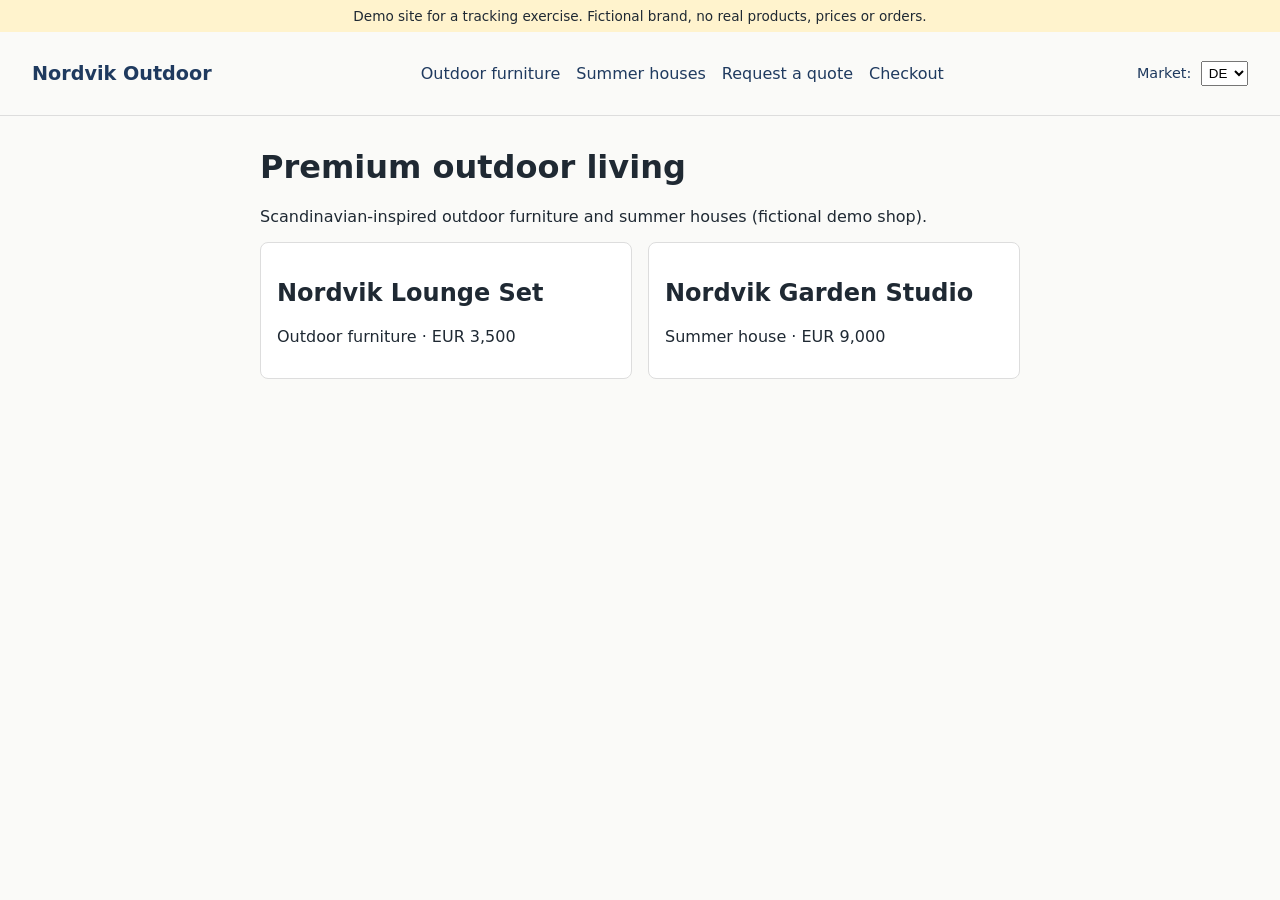
<file: index.html>
<!DOCTYPE html>
<html lang="en">
<head>
<meta charset="utf-8">
<meta name="viewport" content="width=device-width, initial-scale=1">
<title>Home | Nordvik Outdoor (demo)</title>
<!-- Google Tag Manager -->
<script>(function(w,d,s,l,i){w[l]=w[l]||[];w[l].push({'gtm.start':new Date().getTime(),event:'gtm.js'});var f=d.getElementsByTagName(s)[0],j=d.createElement(s),dl=l!='dataLayer'?'&l='+l:'';j.async=true;j.src='https://www.googletagmanager.com/gtm.js?id='+i+dl;f.parentNode.insertBefore(j,f);})(window,document,'script','dataLayer','GTM-TNJ369RV');</script>
<!-- End Google Tag Manager -->
<link rel="stylesheet" href="style.css">
</head>
<body data-page="home">
<!-- Google Tag Manager (noscript) -->
<noscript><iframe src="https://www.googletagmanager.com/ns.html?id=GTM-TNJ369RV" height="0" width="0" style="display:none;visibility:hidden"></iframe></noscript>
<!-- End Google Tag Manager (noscript) -->
<div class="banner">Demo site for a tracking exercise. Fictional brand, no real products, prices or orders.</div>
<header><a href="index.html" class="logo">Nordvik Outdoor</a><nav><a href="outdoor-furniture.html">Outdoor furniture</a><a href="summer-house.html">Summer houses</a><a href="quote.html">Request a quote</a><a href="checkout.html">Checkout</a></nav></header>
<main>
<h1>Premium outdoor living</h1><p>Scandinavian-inspired outdoor furniture and summer houses (fictional demo shop).</p>
<div class="cards">
<a class="card" href="outdoor-furniture.html"><h2>Nordvik Lounge Set</h2><p>Outdoor furniture · EUR 3,500</p></a>
<a class="card" href="summer-house.html"><h2>Nordvik Garden Studio</h2><p>Summer house · EUR 9,000</p></a>
</div>
</main>
<script src="shop.js"></script>
</body>
</html>
</file>
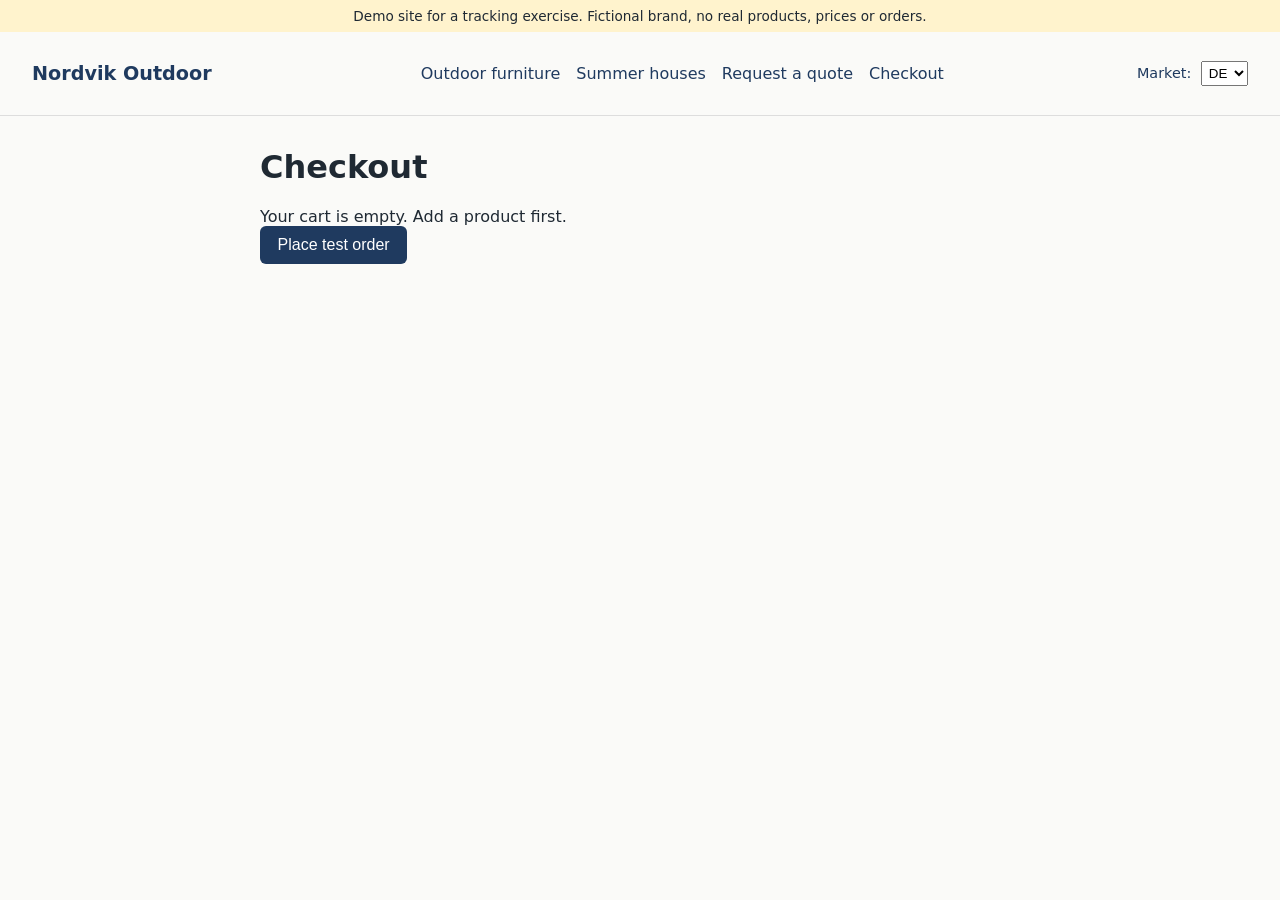
<file: checkout.html>
<!DOCTYPE html>
<html lang="en">
<head>
<meta charset="utf-8">
<meta name="viewport" content="width=device-width, initial-scale=1">
<title>Checkout | Nordvik Outdoor (demo)</title>
<!-- Google Tag Manager -->
<script>(function(w,d,s,l,i){w[l]=w[l]||[];w[l].push({'gtm.start':new Date().getTime(),event:'gtm.js'});var f=d.getElementsByTagName(s)[0],j=d.createElement(s),dl=l!='dataLayer'?'&l='+l:'';j.async=true;j.src='https://www.googletagmanager.com/gtm.js?id='+i+dl;f.parentNode.insertBefore(j,f);})(window,document,'script','dataLayer','GTM-TNJ369RV');</script>
<!-- End Google Tag Manager -->
<link rel="stylesheet" href="style.css">
</head>
<body data-page="checkout">
<!-- Google Tag Manager (noscript) -->
<noscript><iframe src="https://www.googletagmanager.com/ns.html?id=GTM-TNJ369RV" height="0" width="0" style="display:none;visibility:hidden"></iframe></noscript>
<!-- End Google Tag Manager (noscript) -->
<div class="banner">Demo site for a tracking exercise. Fictional brand, no real products, prices or orders.</div>
<header><a href="index.html" class="logo">Nordvik Outdoor</a><nav><a href="outdoor-furniture.html">Outdoor furniture</a><a href="summer-house.html">Summer houses</a><a href="quote.html">Request a quote</a><a href="checkout.html">Checkout</a></nav></header>
<main>
<h1>Checkout</h1><div id="cart"></div><button id="place-order">Place test order</button><p id="msg" class="msg"></p>
</main>
<script src="shop.js"></script>
</body>
</html>
</file>
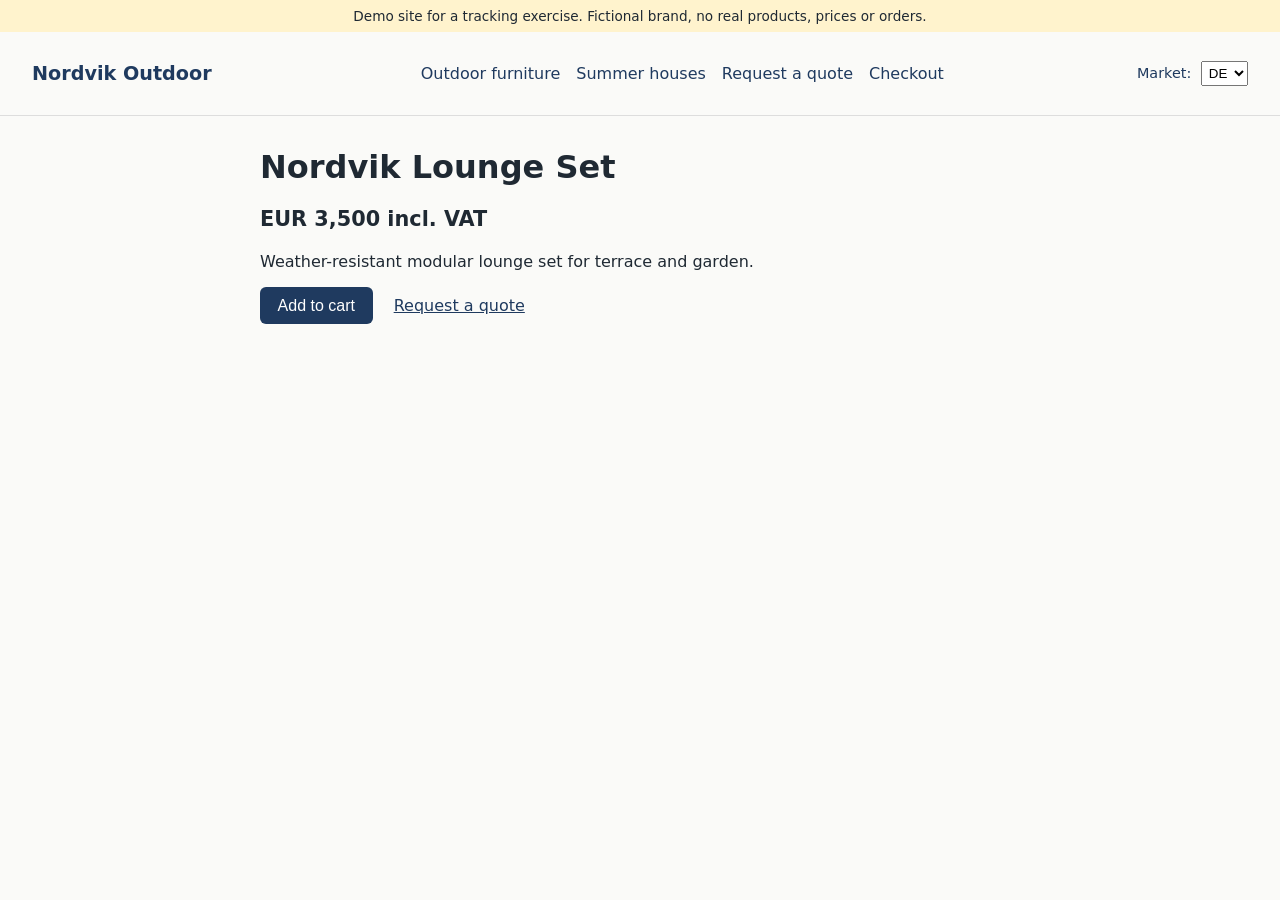
<file: outdoor-furniture.html>
<!DOCTYPE html>
<html lang="en">
<head>
<meta charset="utf-8">
<meta name="viewport" content="width=device-width, initial-scale=1">
<title>Nordvik Lounge Set | Nordvik Outdoor (demo)</title>
<!-- Google Tag Manager -->
<script>(function(w,d,s,l,i){w[l]=w[l]||[];w[l].push({'gtm.start':new Date().getTime(),event:'gtm.js'});var f=d.getElementsByTagName(s)[0],j=d.createElement(s),dl=l!='dataLayer'?'&l='+l:'';j.async=true;j.src='https://www.googletagmanager.com/gtm.js?id='+i+dl;f.parentNode.insertBefore(j,f);})(window,document,'script','dataLayer','GTM-TNJ369RV');</script>
<!-- End Google Tag Manager -->
<link rel="stylesheet" href="style.css">
</head>
<body data-page="product" data-product="OF-001">
<!-- Google Tag Manager (noscript) -->
<noscript><iframe src="https://www.googletagmanager.com/ns.html?id=GTM-TNJ369RV" height="0" width="0" style="display:none;visibility:hidden"></iframe></noscript>
<!-- End Google Tag Manager (noscript) -->
<div class="banner">Demo site for a tracking exercise. Fictional brand, no real products, prices or orders.</div>
<header><a href="index.html" class="logo">Nordvik Outdoor</a><nav><a href="outdoor-furniture.html">Outdoor furniture</a><a href="summer-house.html">Summer houses</a><a href="quote.html">Request a quote</a><a href="checkout.html">Checkout</a></nav></header>
<main>
<h1>Nordvik Lounge Set</h1><p class="price">EUR 3,500 incl. VAT</p><p>Weather-resistant modular lounge set for terrace and garden.</p>
<button id="add-to-cart">Add to cart</button> <a class="btn-link" href="quote.html">Request a quote</a><p id="msg" class="msg"></p>
</main>
<script src="shop.js"></script>
</body>
</html>
</file>
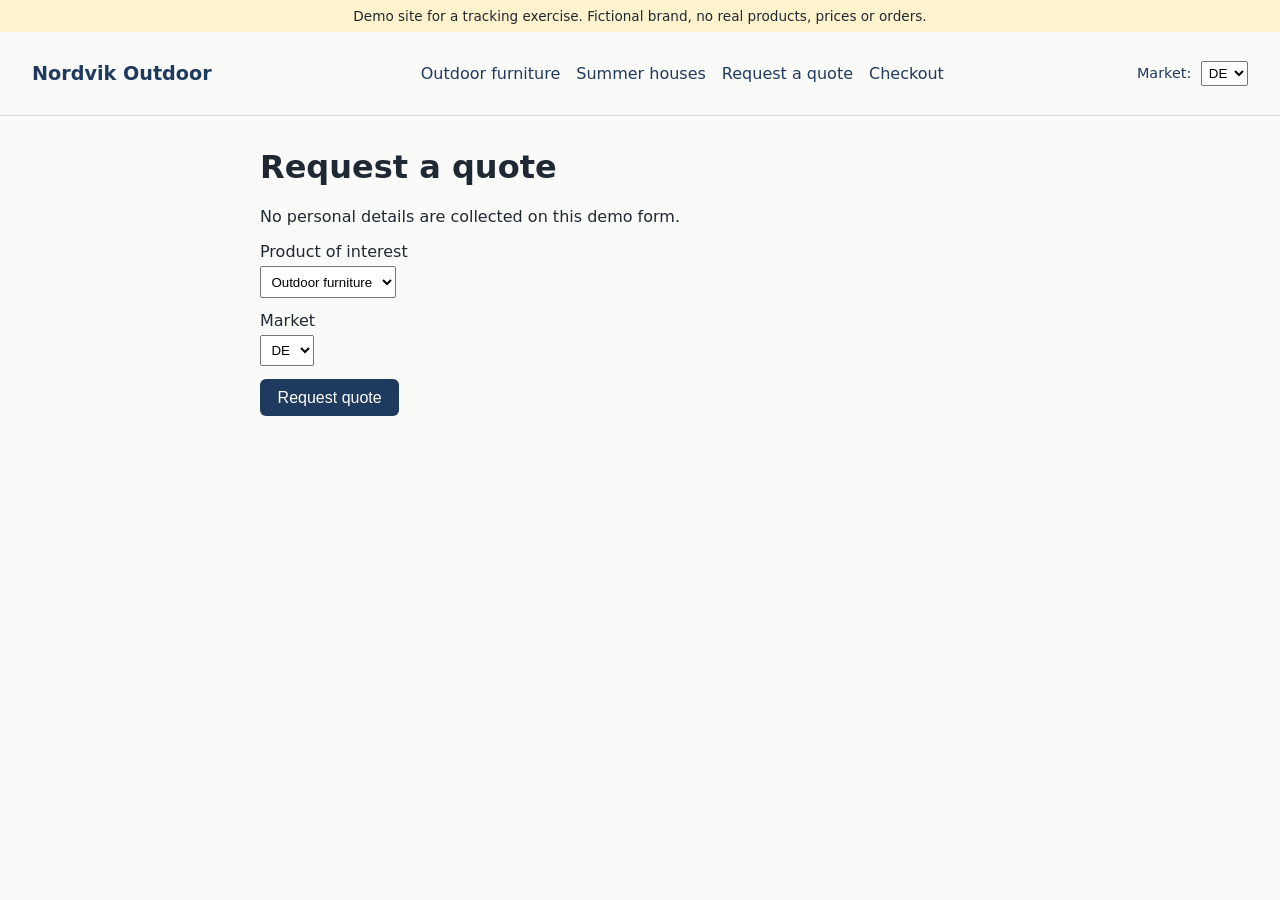
<file: quote.html>
<!DOCTYPE html>
<html lang="en">
<head>
<meta charset="utf-8">
<meta name="viewport" content="width=device-width, initial-scale=1">
<title>Request a quote | Nordvik Outdoor (demo)</title>
<!-- Google Tag Manager -->
<script>(function(w,d,s,l,i){w[l]=w[l]||[];w[l].push({'gtm.start':new Date().getTime(),event:'gtm.js'});var f=d.getElementsByTagName(s)[0],j=d.createElement(s),dl=l!='dataLayer'?'&l='+l:'';j.async=true;j.src='https://www.googletagmanager.com/gtm.js?id='+i+dl;f.parentNode.insertBefore(j,f);})(window,document,'script','dataLayer','GTM-TNJ369RV');</script>
<!-- End Google Tag Manager -->
<link rel="stylesheet" href="style.css">
</head>
<body data-page="quote">
<!-- Google Tag Manager (noscript) -->
<noscript><iframe src="https://www.googletagmanager.com/ns.html?id=GTM-TNJ369RV" height="0" width="0" style="display:none;visibility:hidden"></iframe></noscript>
<!-- End Google Tag Manager (noscript) -->
<div class="banner">Demo site for a tracking exercise. Fictional brand, no real products, prices or orders.</div>
<header><a href="index.html" class="logo">Nordvik Outdoor</a><nav><a href="outdoor-furniture.html">Outdoor furniture</a><a href="summer-house.html">Summer houses</a><a href="quote.html">Request a quote</a><a href="checkout.html">Checkout</a></nav></header>
<main>
<h1>Request a quote</h1><p>No personal details are collected on this demo form.</p>
<form id="quote-form"><label>Product of interest<select id="product-interest"><option value="outdoor_furniture">Outdoor furniture</option><option value="summer_house">Summer house</option></select></label>
<label>Market<select id="quote-market"><option>DE</option><option>AT</option><option>FR</option><option>NL</option><option>UK</option><option>SE</option></select></label>
<button type="submit">Request quote</button></form><p id="msg" class="msg"></p>
</main>
<script src="shop.js"></script>
</body>
</html>
</file>
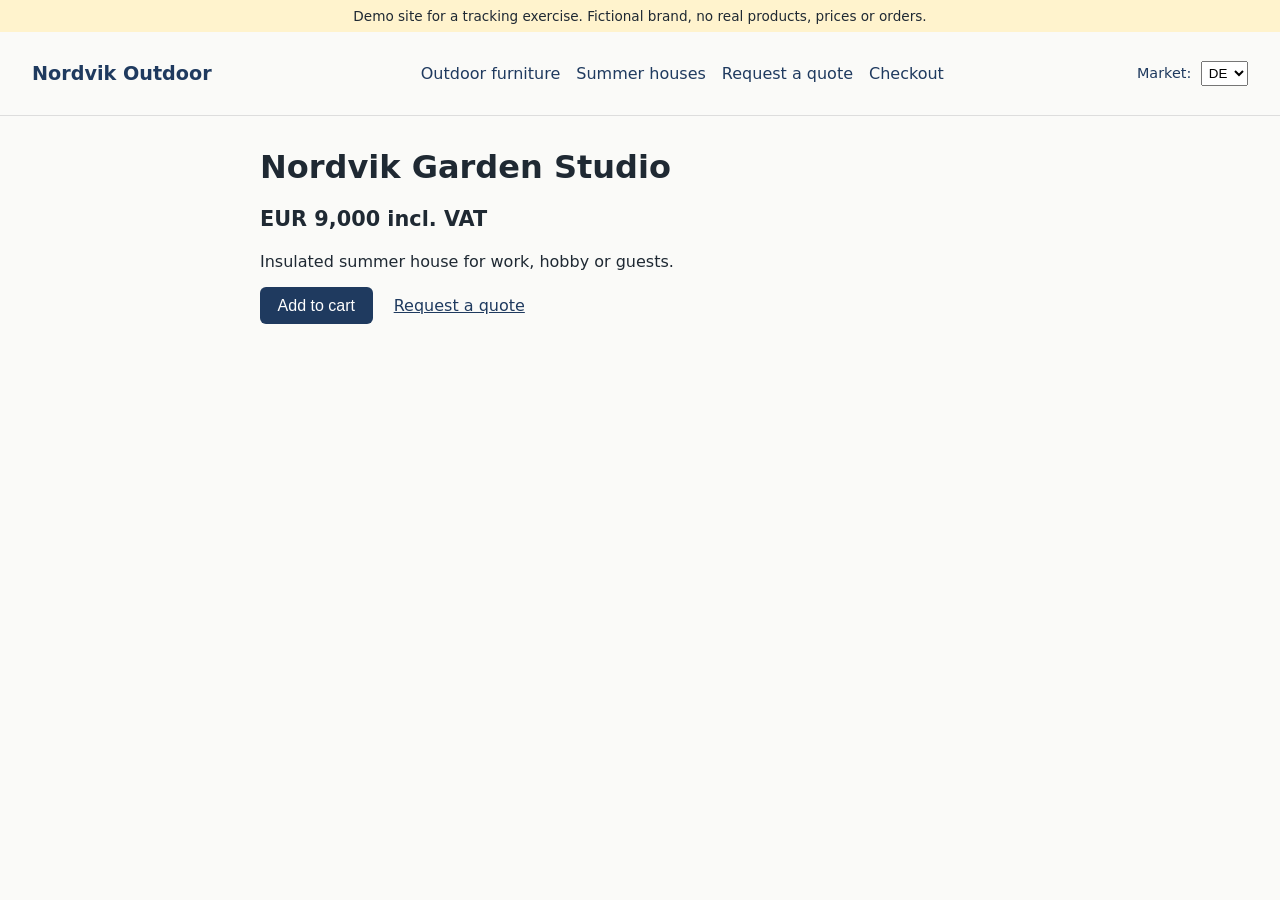
<file: summer-house.html>
<!DOCTYPE html>
<html lang="en">
<head>
<meta charset="utf-8">
<meta name="viewport" content="width=device-width, initial-scale=1">
<title>Nordvik Garden Studio | Nordvik Outdoor (demo)</title>
<!-- Google Tag Manager -->
<script>(function(w,d,s,l,i){w[l]=w[l]||[];w[l].push({'gtm.start':new Date().getTime(),event:'gtm.js'});var f=d.getElementsByTagName(s)[0],j=d.createElement(s),dl=l!='dataLayer'?'&l='+l:'';j.async=true;j.src='https://www.googletagmanager.com/gtm.js?id='+i+dl;f.parentNode.insertBefore(j,f);})(window,document,'script','dataLayer','GTM-TNJ369RV');</script>
<!-- End Google Tag Manager -->
<link rel="stylesheet" href="style.css">
</head>
<body data-page="product" data-product="SH-001">
<!-- Google Tag Manager (noscript) -->
<noscript><iframe src="https://www.googletagmanager.com/ns.html?id=GTM-TNJ369RV" height="0" width="0" style="display:none;visibility:hidden"></iframe></noscript>
<!-- End Google Tag Manager (noscript) -->
<div class="banner">Demo site for a tracking exercise. Fictional brand, no real products, prices or orders.</div>
<header><a href="index.html" class="logo">Nordvik Outdoor</a><nav><a href="outdoor-furniture.html">Outdoor furniture</a><a href="summer-house.html">Summer houses</a><a href="quote.html">Request a quote</a><a href="checkout.html">Checkout</a></nav></header>
<main>
<h1>Nordvik Garden Studio</h1><p class="price">EUR 9,000 incl. VAT</p><p>Insulated summer house for work, hobby or guests.</p>
<button id="add-to-cart">Add to cart</button> <a class="btn-link" href="quote.html">Request a quote</a><p id="msg" class="msg"></p>
</main>
<script src="shop.js"></script>
</body>
</html>
</file>
<file: style.css>
body{font-family:system-ui,Arial,sans-serif;margin:0;color:#1f2933;background:#fafaf8}
.banner{background:#fff3cd;padding:.5rem 1rem;font-size:.85rem;text-align:center}
header{display:flex;justify-content:space-between;align-items:center;padding:1rem 2rem;border-bottom:1px solid #ddd;flex-wrap:wrap;gap:.5rem}
.logo{font-weight:700;font-size:1.2rem;color:#1F3A5F;text-decoration:none}
nav a{margin-left:1rem;color:#1F3A5F;text-decoration:none}
main{max-width:760px;margin:2rem auto;padding:0 1rem}
.cards{display:grid;grid-template-columns:repeat(auto-fit,minmax(240px,1fr));gap:1rem}
.card{display:block;border:1px solid #ddd;border-radius:8px;padding:1rem;background:#fff;color:inherit;text-decoration:none}
.price{font-size:1.3rem;font-weight:600}
button{background:#1F3A5F;color:#fff;border:0;border-radius:6px;padding:.6rem 1.1rem;font-size:1rem;cursor:pointer}
.btn-link{margin-left:1rem;color:#1F3A5F}
label{display:block;margin:.8rem 0}select{display:block;margin-top:.3rem;padding:.4rem}
.msg{color:#2e7d32;font-weight:600}
.market-select{font-size:.9rem;color:#1F3A5F}.market-select select{display:inline-block;margin:0 0 0 .3rem;padding:.2rem}
</file>
